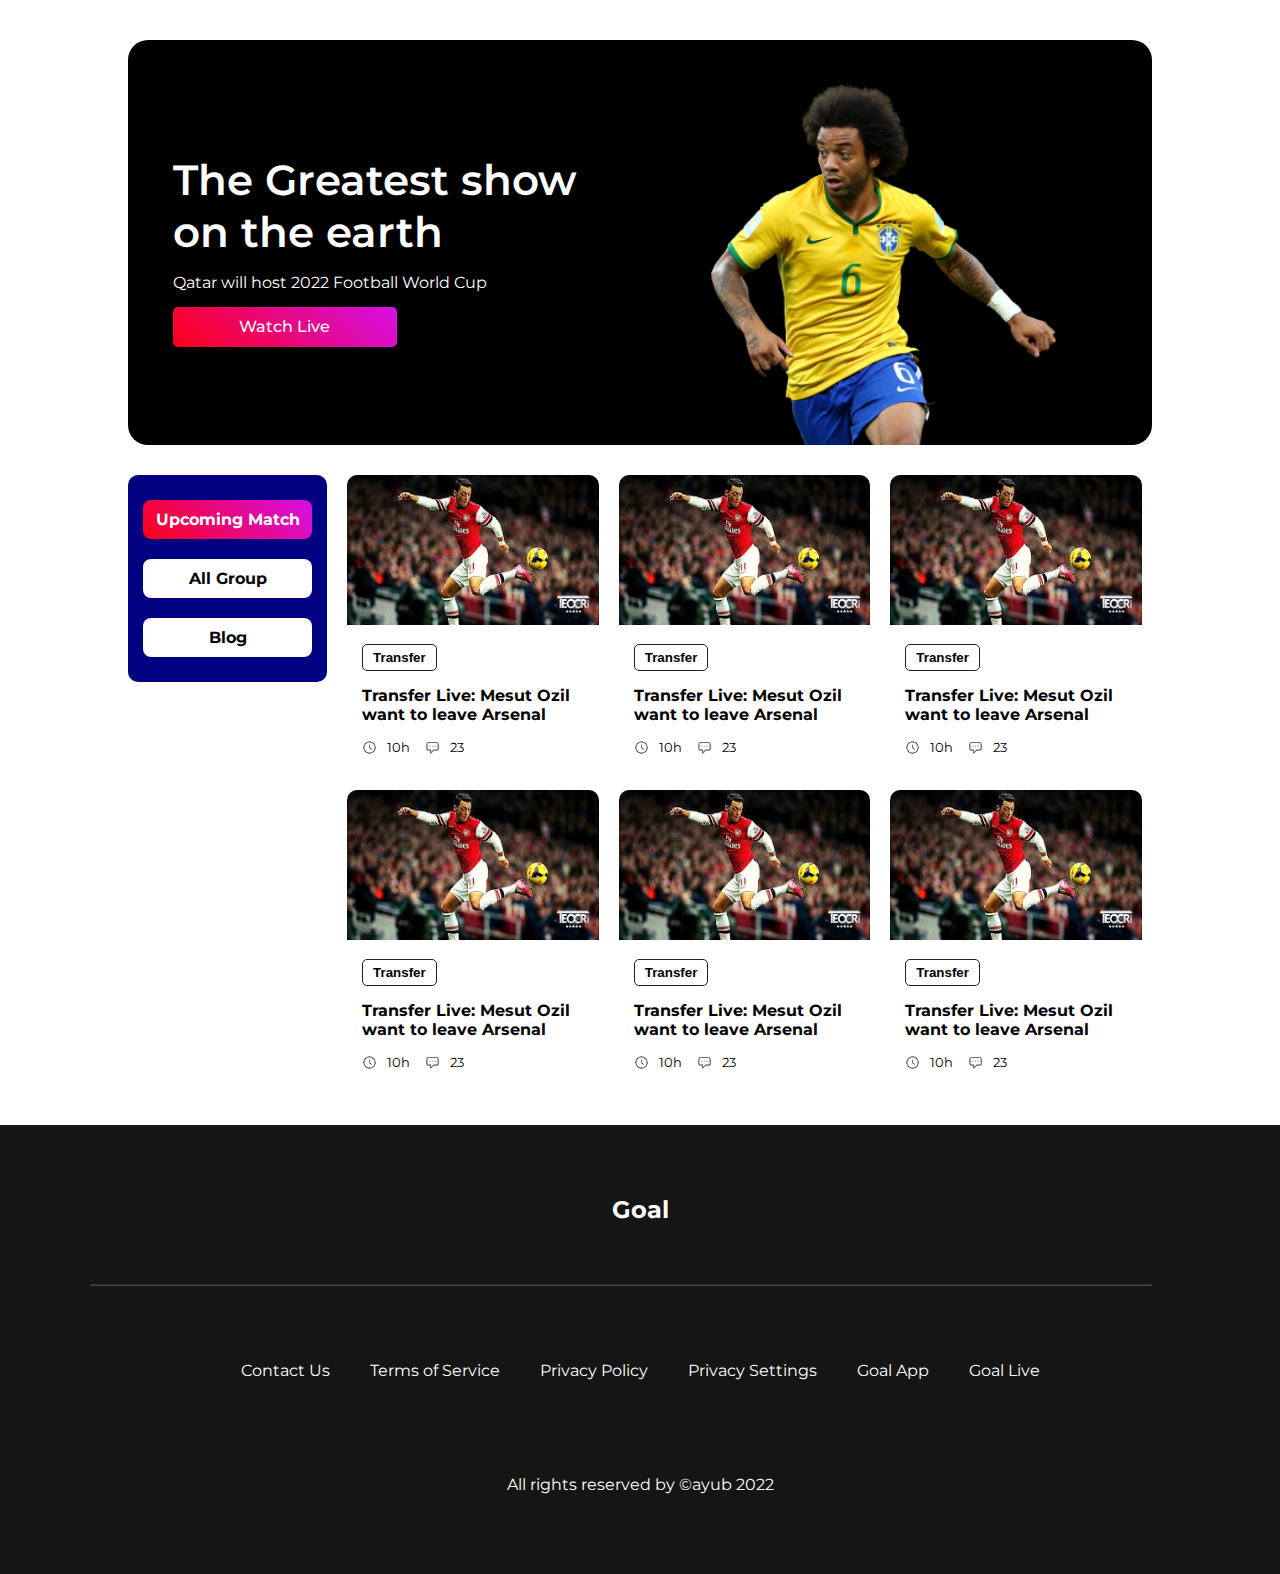
<file: index.html>
<!DOCTYPE html>
<html lang="en">
  <head>
    <meta charset="UTF-8" />
    <meta http-equiv="X-UA-Compatible" content="IE=edge" />
    <meta name="viewport" content="width=device-width, initial-scale=1.0" />
    <title>Schudule</title>
    <link rel="stylesheet" href="./css/style.css" />
    <link
      href="https://fonts.googleapis.com/css2?family=Montserrat:wght@400;500;600;700&family=Roboto:wght@400;700&family=The+Nautigal:wght@700&display=swap"
      rel="stylesheet"  
    />
    <link
      rel="stylesheet"
      href="https://cdnjs.cloudflare.com/ajax/libs/font-awesome/6.1.1/css/all.min.css"
      integrity="sha512-KfkfwYDsLkIlwQp6LFnl8zNdLGxu9YAA1QvwINks4PhcElQSvqcyVLLD9aMhXd13uQjoXtEKNosOWaZqXgel0g=="
      crossorigin="anonymous"
      referrerpolicy="no-referrer"
    />
    <link rel="stylesheet" href="https://cdnjs.cloudflare.com/ajax/libs/font-awesome/6.1.1/css/all.min.css" integrity="sha512-KfkfwYDsLkIlwQp6LFnl8zNdLGxu9YAA1QvwINks4PhcElQSvqcyVLLD9aMhXd13uQjoXtEKNosOWaZqXgel0g==" crossorigin="anonymous" referrerpolicy="no-referrer" />
  </head>
  <body>
    <section class="banner-section">
      <div class="container">
        <div class="hero-section">
          <div class="flex-container">
            <div class="banner-left">
              <h1>
                The Greatest
                show  on the
                earth
              </h1>
              <p>
                Qatar will host 2022 Football World Cup
              </p>
              <a href="#" class="banner-btn"
                >Watch Live
                <span class="btn-arrow"
                  ><i class="fa-solid fa-arrow-right"></i></span
              ></a>
            </div>
            <div class="banner-right">
              <div class="banner-img">
                <img src="./assets/Banner Image.png" alt="" />
              </div>
            </div>
          </div>
        </div>
      </div>
    </section>
    <section class="section-main container">
      <div class="select-btn-container flex-container">
        <div class="flex-item">
          <a href="./page.html" class="btn active">Upcoming Match</a>
        </div>
        <div class="flex-item">
          <a  href="#" class="btn">All Group</a>
        </div>
        <div class="flex-item">
          <a  href="#"  class="btn">Blog</a>
        </div>
      </div>
      <div class="flex-container card-container">
        <div class="flex-item">
          <div class="card">
            <img src="./assets/oxil1.jpg" alt="">
            <div class="card-details">
              <button>Transfer</button>
              <h4>Transfer Live: Mesut Ozil want to leave Arsenal</h4>
              
              <div class="card-icons flex-container">
                <div class="icon">
                  <img src="./assets/Time Icon.png" alt="">
                  <span>10h</span>
                </div>
                <div class="icon">
                  <img src="./assets/Chat Icon.png" alt="">
                  <span>23</span>
                </div>
              </div>
            </div>
          </div>
        </div>
        <div class="flex-item">
          <div class="card">
            <img src="./assets/oxil1.jpg" alt="">
            <div class="card-details">
              <button>Transfer</button>
              <h4>Transfer Live: Mesut Ozil want to leave Arsenal </h4>
              
              <div class="card-icons flex-container">
                <div class="icon">
                  <img src="./assets/Time Icon.png" alt="">
                  <span>10h</span>
                </div>
                <div class="icon">
                  <img src="./assets/Chat Icon.png" alt="">
                  <span>23</span>
                </div>
              </div>
            </div>
          </div>
        </div>
        <div class="flex-item">
          <div class="card">
            <img src="./assets/oxil1.jpg" alt="">
            <div class="card-details">
              <button>Transfer</button>
              <h4>Transfer Live: Mesut Ozil want to leave Arsenal </h4>
              
              <div class="card-icons flex-container">
                <div class="icon">
                  <img src="./assets/Time Icon.png" alt="">
                  <span>10h</span>
                </div>
                <div class="icon">
                  <img src="./assets/Chat Icon.png" alt="">
                  <span>23</span>
                </div>
              </div>
            </div>
          </div>
        </div>
        <div class="flex-item">
          <div class="card">
            <img src="./assets/oxil1.jpg" alt="">
            <div class="card-details">
              <button>Transfer</button>
              <h4>Transfer Live: Mesut Ozil want to leave Arsenal </h4>
              
              <div class="card-icons flex-container">
                <div class="icon">
                  <img src="./assets/Time Icon.png" alt="">
                  <span>10h</span>
                </div>
                <div class="icon">
                  <img src="./assets/Chat Icon.png" alt="">
                  <span>23</span>
                </div>
              </div>
            </div>
          </div>
        </div>
        <div class="flex-item">
          <div class="card">
            <img src="./assets/oxil1.jpg" alt="">
            <div class="card-details">
              <button>Transfer</button>
              <h4>Transfer Live: Mesut Ozil want to leave Arsenal </h4>
              
              <div class="card-icons flex-container">
                <div class="icon">
                  <img src="./assets/Time Icon.png" alt="">
                  <span>10h</span>
                </div>
                <div class="icon">
                  <img src="./assets/Chat Icon.png" alt="">
                  <span>23</span>
                </div>
              </div>
            </div>
          </div>
        </div>
        <div class="flex-item">
          <div class="card">
            <img src="./assets/oxil1.jpg" alt="">
            <div class="card-details">
              <button>Transfer</button>
              <h4>Transfer Live: Mesut Ozil want to leave Arsenal </h4>
              
              <div class="card-icons flex-container">
                <div class="icon">
                  <img src="./assets/Time Icon.png" alt="">
                  <span>10h</span>
                </div>
                <div class="icon">
                  <img src="./assets/Chat Icon.png" alt="">
                  <span>23</span>
                </div>
              </div>
            </div>
          </div>
        </div>
      </div>
      <div class="view-all-btn">
        <a  href="#" class="btn active">View All</a>
      </div>
    </section>
    <footer class="footer-section">
      <div>
        <h2 class="footer-title">Goal</h2>
      </div>
      <hr>
      <div class="footer-menu flex-container container">
        <a href="#">Contact Us</a>
        <a href="#">Terms of Service</a>
        <a href="#">Privacy Policy</a>
        <a href="#">Privacy Settings</a>
        <a href="#">Goal App</a>
        <a href="#">Goal Live</a>
      </div>
      <div class="flex-container container social-icon">
        <a href="https://www.facebook.com/anayubhossain595/" target="_blank"
          ><i class="fa-brands fa-facebook"></i
        ></a>
        <a
          href="https://www.linkedin.com/in/ayub-hossain-87aa491bb/"
          target="_blank"
          ><i class="fa-brands fa-linkedin"></i
        ></a>
        <a
          href="https://github.com/ayubhossain595/"
          target="_blank"
        >
          <i class="fa-brands fa-github"></i
        ></a>
      </div>
      <p class="copyright-text">All rights reserved by ©ayub 2022</p>
    </footer>
  </body>
</html>
</file>
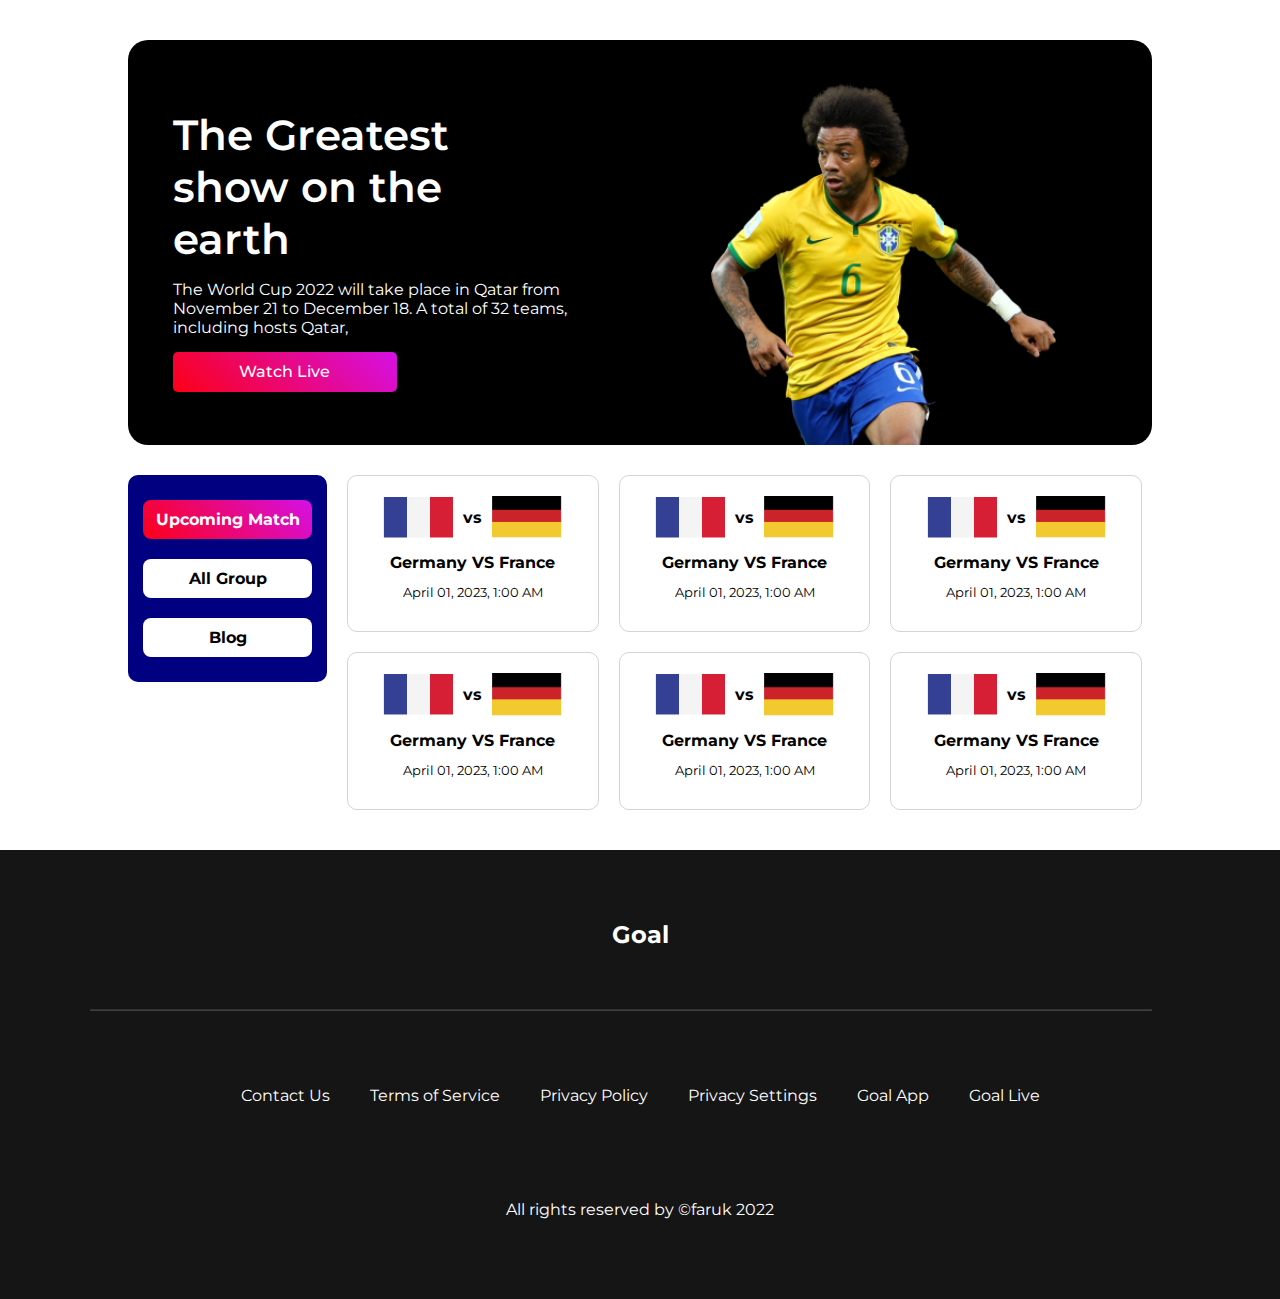
<file: page.html>
<!DOCTYPE html>
<html lang="en">
  <head>
    <meta charset="UTF-8" />
    <meta http-equiv="X-UA-Compatible" content="IE=edge" />
    <meta name="viewport" content="width=device-width, initial-scale=1.0" />
    <title>Document</title>
    <link rel="stylesheet" href="./css/style.css" />
    <link
      href="https://fonts.googleapis.com/css2?family=Montserrat:wght@400;500;600;700&family=Roboto:wght@400;700&family=The+Nautigal:wght@700&display=swap"
      rel="stylesheet"
    />
    <link rel="stylesheet" href="https://cdnjs.cloudflare.com/ajax/libs/font-awesome/6.1.1/css/all.min.css" integrity="sha512-KfkfwYDsLkIlwQp6LFnl8zNdLGxu9YAA1QvwINks4PhcElQSvqcyVLLD9aMhXd13uQjoXtEKNosOWaZqXgel0g==" crossorigin="anonymous" referrerpolicy="no-referrer" />
  </head>
  <body>
    <section class="banner-section">
      <div class="container">
        <div class="hero-section">
          <div class="flex-container">
            <div class="banner-left">
              <h1>
                The Greatest <br />
                show on the <br />
                earth
              </h1>
              <p>
                The World Cup 2022 will take place in Qatar from November 21 to
                December 18. A total of 32 teams, including hosts Qatar,
              </p>
              <a href="#" class="banner-btn"
                >Watch Live
                <span class="btn-arrow"
                  ><i class="fa-solid fa-arrow-right"></i></span
              ></a>
            </div>
            <div class="banner-right">
              <div class="banner-img">
                <img src="./assets/Banner Image.png" alt="" />
              </div>
            </div>
          </div>
        </div>
      </div>
    </section>
    <section class="section-main container">
      <div class="select-btn-container flex-container">
        <div class="flex-item">
          <a class="btn active">Upcoming Match</a>
        </div>
        <div class="flex-item">
          <a class="btn">All Group</a>
        </div>
        <div class="flex-item">
          <a class="btn">Blog</a>
        </div>
      </div>
      <div class="flex-container card-container">
        <div class="flex-item card2">
          <div class="card2-container">
           <div class="card2-top">
              <img src="./assets/Flag.png" alt="">
              <span>vs</span>
              <img src="./assets/germany Flag.png" alt="">
           </div>
           <div class="card2-details">
            <h4>Germany VS France</h4>
            <p><small> April 01, 2023, 1:00 AM </small></p>
           </div>
          </div>
        </div>
        <div class="flex-item card2">
          <div class="card2-container">
           <div class="card2-top">
              <img src="./assets/Flag.png" alt="">
              <span>vs</span>
              <img src="./assets/germany Flag.png" alt="">
           </div>
           <div class="card2-details">
            <h4>Germany VS France</h4>
            <p><small> April 01, 2023, 1:00 AM </small></p>
           </div>
          </div>
        </div>
        <div class="flex-item card2">
          <div class="card2-container">
           <div class="card2-top">
              <img src="./assets/Flag.png" alt="">
              <span>vs</span>
              <img src="./assets/germany Flag.png" alt="">
           </div>
           <div class="card2-details">
            <h4>Germany VS France</h4>
            <p><small> April 01, 2023, 1:00 AM </small></p>
           </div>
          </div>
        </div>
        <div class="flex-item card2">
          <div class="card2-container">
           <div class="card2-top">
              <img src="./assets/Flag.png" alt="">
              <span>vs</span>
              <img src="./assets/germany Flag.png" alt="">
           </div>
           <div class="card2-details">
            <h4>Germany VS France</h4>
            <p><small> April 01, 2023, 1:00 AM </small></p>
           </div>
          </div>
        </div>
        <div class="flex-item card2">
          <div class="card2-container">
           <div class="card2-top">
              <img src="./assets/Flag.png" alt="">
              <span>vs</span>
              <img src="./assets/germany Flag.png" alt="">
           </div>
           <div class="card2-details">
            <h4>Germany VS France</h4>
            <p><small> April 01, 2023, 1:00 AM </small></p>
           </div>
          </div>
        </div>
        <div class="flex-item card2">
          <div class="card2-container">
           <div class="card2-top">
              <img src="./assets/Flag.png" alt="">
              <span>vs</span>
              <img src="./assets/germany Flag.png" alt="">
           </div>
           <div class="card2-details">
            <h4>Germany VS France</h4>
            <p><small> April 01, 2023, 1:00 AM </small></p>
           </div>
          </div>
        </div>
      </div>
      <div class="view-all-btn">
        <a class="btn active">View All</a>
      </div>
    </section>
    <footer class="footer-section">
      <div>
        <h2 class="footer-title">Goal</h2>
      </div>
      <hr>
      <div class="footer-menu flex-container container">
        <a href="#">Contact Us</a>
        <a href="#">Terms of Service</a>
        <a href="#">Privacy Policy</a>
        <a href="#">Privacy Settings</a>
        <a href="#">Goal App</a>
        <a href="#">Goal Live</a>
      </div>
      <div class="flex-container container social-icon">
        <a href="https://www.facebook.com/anayubhossain595" target="_blank"
          ><i class="fa-brands fa-facebook"></i
        ></a>
        <a
          href="https://www.linkedin.com/in/ayub-hossain-87aa491bb/"
          target="_blank"
          ><i class="fa-brands fa-linkedin"></i
        ></a>
        <a
          href="https://github.com/ayubhossain595/"
          target="_blank"
        >
          <i class="fa-brands fa-github"></i
        ></a>
      </div>
      <p class="copyright-text">All rights reserved by ©faruk 2022</p>
    </footer>
  </body>
</html>
</file>
<file: css/style.css>
* {
  margin: 0;
  padding: 0;
  box-sizing: border-box;
}

body {
  font-family: "Montserrat", sans-serif;
}

.flex-container {
  display: flex;
  flex-wrap: wrap;
}

.container {
  width: 90%;
  margin: 0 auto;
}

.hero-section .flex-container {
  display: flex;
  flex-wrap: wrap;
  height: 100%;
}

.flex-item {
  width: 100%;
}

.hero-section {
  background: #000;
  color: #fff;
  height: 680px;
  border-radius: 8px;
}

.hero-section:hover {
  animation: bg-animate 3s linear infinite;
}

@keyframes bg-animate {
    0%   {
      background: linear-gradient(45deg, rgba(2,0,36,1) 0%, rgba(9,9,121,1) 39%, rgb(0, 89, 255) 100%);
    }
    25%  {
      background: linear-gradient(60deg, rgba(2,0,36,1) 0%, rgba(9,9,121,1) 39%, rgb(0, 89, 255) 100%);
    }
    50%  {
      background: linear-gradient(90deg, rgba(2,0,36,1) 0%, rgba(9,9,121,1) 39%, rgb(0, 89, 255) 100%);
    }
    75%  {
      background: linear-gradient(60deg, rgba(2,0,36,1) 0%, rgba(9,9,121,1) 39%, rgb(0, 89, 255) 100%);
    }
    100% {
      background: linear-gradient(45deg, rgba(2,0,36,1) 0%, rgba(9,9,121,1) 39%, rgb(0, 89, 255) 100%);
    }
}

.banner-section {
  padding-top: 20px;
  box-sizing: content-box;
}

.banner-left {
  padding: 10px;
  text-align: center;
  margin-top: 15px;
}

.banner-btn {
  background: linear-gradient(45deg, rgba(252,0,22,1) 0%, rgba(213,16,230,1) 100%);
  color: #fff;
  font-weight: 500;
  border: none;
  border-radius: 5px;
  padding: 5px 20px;
  text-align: center;
  text-decoration: none;
  line-height: 40px;
  outline: none;
  transition: 0.5s;
  display: inline-block;
}

.banner-btn:hover {
  background: rgba(43, 42, 42, 0.849);
}

.btn-arrow i {
  transition: 0.5s;
}

.banner-btn:hover .btn-arrow i {
  transform: translateX(5px);
}

.banner-left {
  padding:  0 55px;
  padding-top: 20px;
}

.banner-left p {
  color: #fff;
  font-size: 16px;
  font-weight: 400;
  padding: 20px 0;
}
.banner-right {
  margin: 0 auto;
  display: flex;
  align-items: flex-end;
  width: 50%;
  justify-content: center;
}
.banner-img img {
  width: 250px;
  margin-bottom: -4px;
  overflow: hidden;
}

/* styles for selected btns  */
.select-btn-container {
  margin: 20px 0;
}

.select-btn-container .flex-item {
  text-align: center;
} 

a , button {
  cursor: pointer;
  text-decoration: none;
}

.btn {
  padding: 15px 40px;
  border-radius: 8px;
  border: none;
  display: inline-block;
  margin: 3px 0;
  font-weight: 700;
  color: black;
}

/* styles for card img  */
.card {
  padding: 10px;
}

.card img {
  width: 100%;
  border-top-left-radius: 10px;
  border-top-right-radius: 10px;
  height: 150px;
}

.card-details {
  padding: 15px;
}

.card button {
  padding: 5px 10px;
  border: 1px solid rgb(34, 33, 33);
  border-radius: 5px;
  background: transparent;
  font-weight: 700;
}

.card h4 {
  font-weight: 700;
  margin: 15px 0;
}

.card span {
  font-size: 13px;
  margin-left: 10px;
}

.btn.active {
  background: linear-gradient(45deg, rgba(252,0,22,1) 0%, rgba(213,16,230,1) 100%);
  color: #fff;
}

.card-icons img {
  width: 15px;
  height: auto;
}

.icon {
  display: flex;
  align-items: center;
  margin-right: 15px;
}

/* styles for view-all-btn   */
.view-all-btn {
  display: none;
  text-align: center;
  margin: 40px 0;
}

.view-all-btn .btn {
  padding: 15px 30px;
}


/* styles for footer-section */
.footer-section {
  background: rgb(22, 21, 21);
  color: #fff;
}

.footer-section hr {
  width: 90%;
  margin: auto;
  opacity: 0.2;
}

.footer-title {
  font-weight: 700;
  text-align: center;
  padding: 20px 0;
}

.footer-menu {
  justify-content: center;
  flex-direction: column;
  text-align: center;
  padding: 20px 0;
}

.footer-menu a {
  color: #fff;
  padding: 15px 0;
}


/* styles for website2 card */

.card2 {
  padding: 10px;
  display: flex;
  align-items: center;
  justify-content: center;
}

.card2-container {
  width: 100%;
  border: 1px solid rgba(160, 159, 159, 0.445);
  border-radius: 10px;
  padding: 20px;
  box-sizing: content-box;
}

.card2-top {
  display: flex;
  align-items: center;
  margin-bottom: 15px;
  justify-content: center;
}

.card2-top img {
  width: 100px;
  height: 100%;
}

.card2-top span {
  margin: 0 10px;
  font-weight: 700;
}

.card2-details {
  text-align: center;
}

.card2-details h4 {
  margin: 10px 0;
}

.card2-details p {
  margin: 10px 0;
}

.social-icon {
  display: flex;
  justify-content: center;
}
.social-icon a {
  color: #fff;
  text-decoration: none;
  font-size: 25px;
}
.social-icon i {
  margin-left: 15px;
}

.copyright-text {
  text-align: center;
  color: #fff;
  padding: 30px 0;
}

@media only screen and (max-width: 767px) {
  .banner-left {
    display: flex;
    flex-direction: column;
    justify-content: end;
    align-items: center;
  }

  .banner-left .banner-btn {
    width: fit-content;
  }
}

@media only screen and (min-width: 768px) {
  .flex-item {
    width: 50%;
  }
  .hero-section .flex-container {
    height: 100%;
    flex-wrap: nowrap;
  }
  .hero-section {
    height: 45vh;
    border-radius: 20px;
  }

  .banner-section {
    padding-top: 40px;
  }

  .banner-left {
    display: flex;
    justify-content: center;
    flex-direction: column;
    text-align: left;
    width: 50%;
    padding: 0 20px;
  }

  .banner-left h1 {
    color: #fff;
    font-size: 42px;
    font-weight: 600;
  }

  .banner-left p {
    color: #fff;
    font-size: 16px;
    font-weight: 400;
    padding: 15px 0;
  }

  .banner-img img {
    width: 345px;
  }

  .hero-section {
    display: flex;
    align-items: center;
    padding: 0px 25px;
    justify-content: center;
  }

  .banner-btn {
    padding: 0;
    width: inherit;
  }

  .banner-section {
    display: flex;
    align-items: center;
    justify-content: center;
    height: 45vh;
  }

  .select-btn-container .flex-item {
    width: 33.3333%;
  }

  .view-all-btn {
    display: block;
  }

  .btn {
    padding: 10px 20px;
  }

  .footer-menu {
    flex-direction: row;
  }

  .footer-menu a {
    padding: 15px 20px;
  }

  .card2-top img {
    width: 90px;
  }
}
@media only screen and (min-width: 1200px) {
  .container {
    width: 80%;
  }
  .flex-item {
    width: 33.3333%;
  }
  .hero-section .hero-section {
    height: 100%;
    display: flex;
    align-items: center;
    padding: 0px 30px;
  }

  .banner-section {
    display: flex;
    align-items: center;
    justify-content: center;
  }

  .section-main {
    display: flex;
    justify-content: center;
  }

  .select-btn-container {
    width: 200px;
  }

  .card-container {
    width: 80%;
  }

  .view-all-btn {
    display: none;
  }
  
  .section-main {
    margin-top: 20px;
  }

  .select-btn-container .flex-item {
    width: 100%;
  }

  .select-btn-container {
    height: fit-content;
  }

  .select-btn-container {
    background-color: navy;
    margin-top: 10px;
    border-radius: 10px;
    padding: 15px;
    margin-right: 10px;
  }

  .select-btn-container .btn {
    width: 100%;
    margin: 10px 0;
    padding: 10px 0;
    width: 100%;
  }

  .select-btn-container .btn {
    background-color: #fff;
  }

  .select-btn-container .btn.btn.active {
    background: linear-gradient(45deg, rgba(252,0,22,1) 0%, rgba(213,16,230,1) 100%);
  }

  .card2-top img {
    width: 70px;
  }

  .footer-section {
    padding: 50px;
    margin-top: 30px;
  }

  .footer-section hr {
    margin: 40px;
  }
}
</file>
